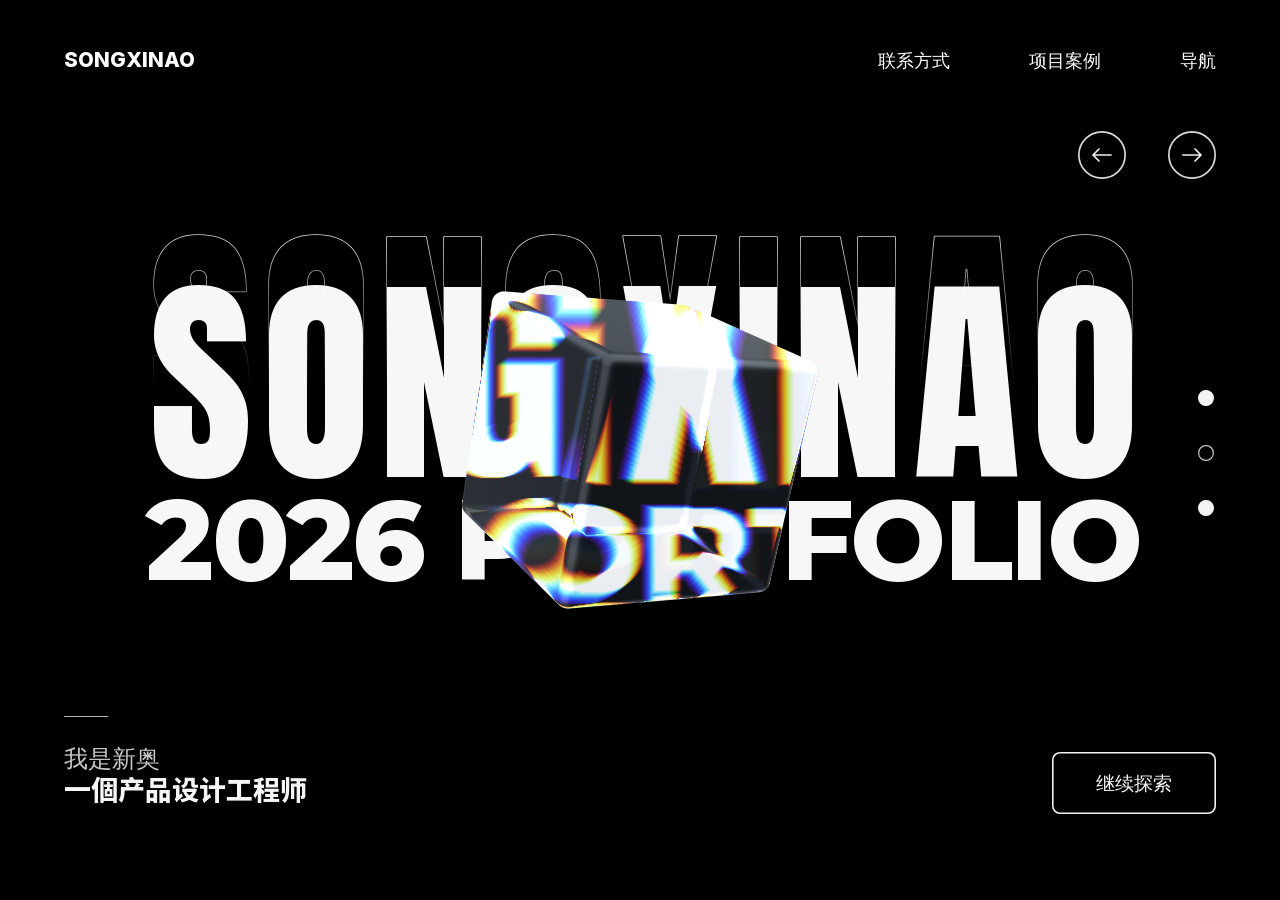
<file: index.html>
<!doctype html>
<html lang="zh-CN">
<head>
  <meta charset="utf-8">
  <meta name="viewport" content="width=device-width, initial-scale=1">
  <title>宋新奥 · 设计作品集</title>
  <script>
    const portfolio = new URL("about/", location.protocol === "file:" ? "http://127.0.0.1:8768/" : location.href);
    portfolio.search = location.search;
    portfolio.hash = location.hash;
    location.replace(portfolio);
  </script>
</head>
<body><a href="about/">打开宋新奥的设计作品集</a></body>
</html>
</file>
